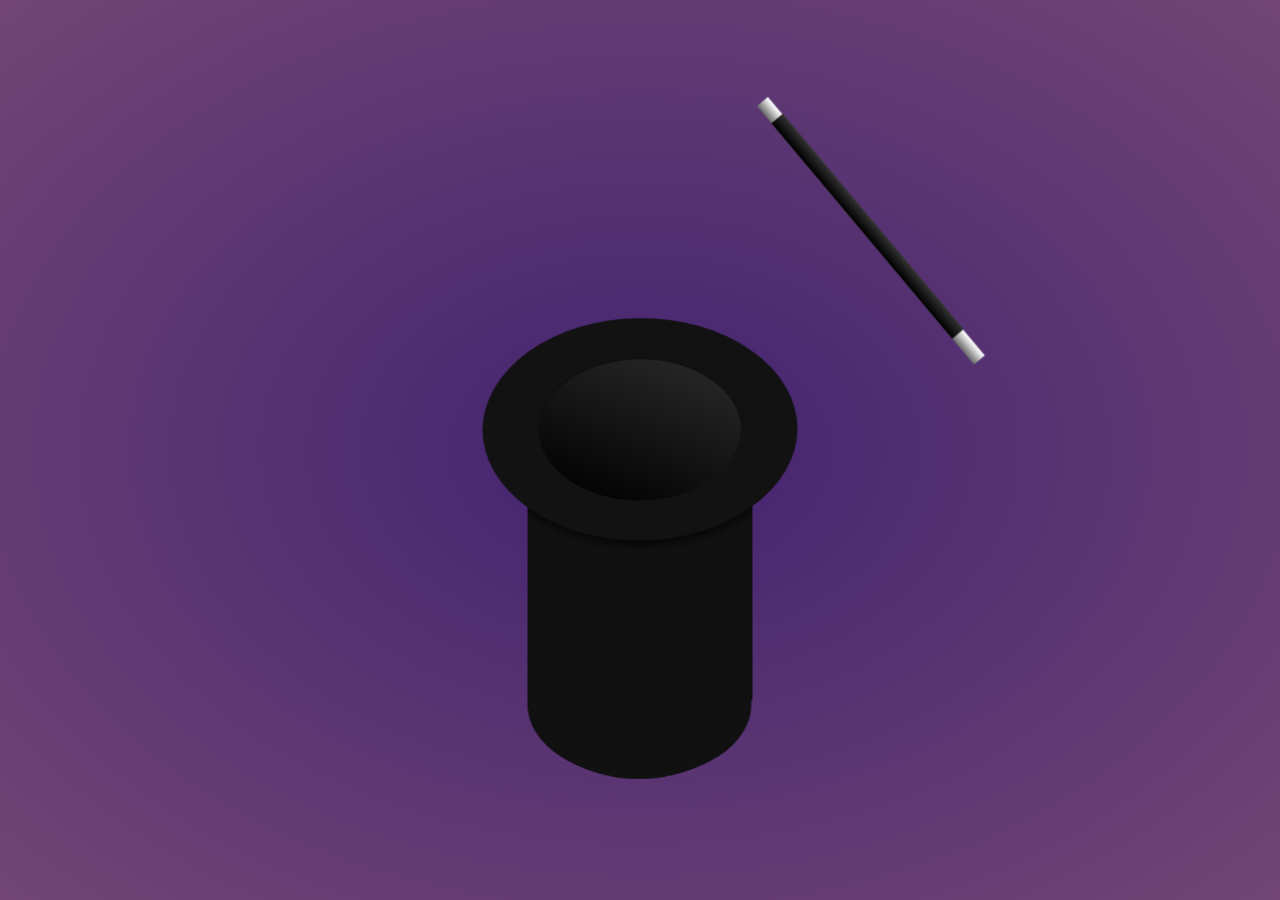
<file: encontre-o-coelho/index.html>
<html>
<head>
<link rel="stylesheet" type="text/css" href="style.css" />
</head>
<body>
<div class="content">		
	<div class="hat">
		<div class="show">
			<input type="checkbox" id="varita">
			<label for="varita"></label>
			<div class="top"></div>
			<div class="brim-front"></div>
			<div class="rabbit">
				<div class="ear-left"></div>
				<div class="ear-right"></div>
				<div class="head">
					<div class="eye-left"></div>
					<div class="eye-right"></div>
					<div class="nose"></div>
					<div class="whiskers-left"></div>
					<div class="whiskers-right"></div>
					<div class="mouth">
						<div class="theeth"></div>
					</div>
				</div>
				<div class="body"></div>
			</div>
			<div class="brim-back"></div>
			<div class="brim-bg"></div>
			<div class="magic-dust">
				<span></span><span></span><span></span><span></span><span></span><span></span>
			</div>
		</div>
	</div>
</div>
</body>
</html>
</file>
<file: encontre-o-coelho/style.css>
body {
	color: #333;
	font-family: Arial, Helvetica, serif;
	font-size: 1em;
	font-weight: normal;
	margin: 0;
	padding: 0;
	background: radial-gradient(#432371, #714674);
}
.content {
	width: 100vw;
	height: 100vh;
	text-align: center;
}
h1 {
	font-size: 7em;
	display: block;
	margin: 0 0 0.5em 0;
	color: #ffffff30;
}
.hat {
	display: flex;
	justify-content: center;
	align-items: center;
	height: 100vh;
	padding-top: 20vh;
	box-sizing: border-box;
}
.top {
	background: radial-gradient(circle at center -14vmin,	black 0%,	black 50%,	#111 55%,	#111 100%);
	width: 20vmin;
	height: 18vmin;
	z-index: 4;
	position: absolute;
	margin-top: 11vmin;
	border-radius: 0 0 5px 5px;
}
.top:before {
	width: 19.8vmin;
	content: "";
	height: 21vmin;
	display: block;
	border-radius: 0 0 100% 100%;
	transform: rotateX(45deg);
	margin-top: 6.75vmin;
	background: #111;
	border: 0 solid;
	z-index: 1;
	position: absolute;
	left: 0.05vmin;
}
.top:after {
	width: 19.9vmin;
	content: "";
	height: 18.25vmin;
	display: block;
	border-radius: 100%;
	transform: rotateX(45deg);
	margin-top: 9vmin;
	background: #111;
	left: 0.05vmin;
	position: absolute;
}
.brim-front {
	width: 18vmin;
	height: 18vmin;
	position: absolute;
	margin-top: -20vmin;
	border-radius: 100%;
	transform: rotateZ(-55deg) rotateX(30deg) rotateY(35deg);
	border: 5vmin solid #121212;
	border-color: transparent transparent #121212 #121212;
	z-index: 4;
}
.brim-back {
	width: 18vmin;
	height: 18vmin;
	position: absolute;
	margin-top: -19.75vmin;
	border-radius: 100%;
	transform: rotateZ(-55deg) rotateX(30deg) rotateY(35deg);
	border: 5vmin solid #9c27b0;
	border-color: #121212 #121212 transparent transparent;
	z-index: 1;
}
.brim-back:before {
	content: "";
	background: linear-gradient(75deg, black, #292929);
	width: 18vmin;
	height: 18vmin;
	position: absolute;
	left: -0.35vmin;
	border-radius: 100%;
	border: 0.25vmin solid #111111;
	top: -0.15vmin;
}
.brim-bg {
	background: black;
	width: 20vmin;
	height: 16vmin;
	position: absolute;
	top: -17vmin;
	border-radius: 100%;
}
.show {
	display: flex;
	justify-content: center;
	align-items: center;
	box-sizing: border-box;
	position: absolute;
	transform: scale(1.25);
}
.show:hover .rabbit {
	top: -16.5vmin;
	transition: top 1s ease 0s;
}
.rabbit {
	position: absolute;
	border-radius: 100%;
	z-index: 2;
	top: 5vmin;
	transition: top 1s ease 0s;
}
.head {
	background: linear-gradient(95deg, #fff, #fff, #fff, #fff, #b7b7b7);
	width: 11vmin;
	height: 10vmin;
	border-radius: 100% 100% 90% 90%;
}
.ear-left, .ear-right {
	background: #fff;
	width: 3vmin;
	height: 10vmin;
	border-radius: 100%;
	position: absolute;
	left: 2vmin;
	top: -7vmin;
}
.ear-right {
	left: 6vmin;
}
.ear-left:before, .ear-right:before {
	background: #c1c1c1;
	width: 2vmin;
	height: 6vmin;
	border-radius: 100% 100% 90% 60%;
	content: "";
	position: absolute;
	left: 0.5vmin;
	top: 2vmin;
}
.ear-right:before {
	border-radius: 100% 100% 60% 90%;
}
.eye-left, .eye-right {
	width: 2vmin;
	height: 1.75vmin;
	background: #691c00;
	position: absolute;
	left: 2.5vmin;
	border-radius: 100%;
	top: 3vmin;
}
.eye-right {
	left: 6.5vmin;
}
.eye-left:before, .eye-right:before {
	width: 1.55vmin;
	height: 1.45vmin;
	background: #ffffff;
	position: absolute;
	left: 0.125vmin;
	border-radius: 100%;
	top: 0vmin;
	content: "";
	border: 0.5vmin solid #000;
	box-sizing: border-box;
	border-width: 0.25em;
	margin: 0.1vmin;
}
.nose {
	background: #f980f5;
	width: 1.25vmin;
	height: 1.2vmin;
	position: absolute;
	left: 5vmin;
	top: 5vmin;
	border-radius: 130% 100% 80% 80%;
}
.whiskers-left,
.whiskers-right {
	border: 2px solid #666;
	height: 2vmin;
	width: 6vmin;
	border-radius: 100%;
	border-color: #666 transparent transparent;
	top: 5vmin;
	position: absolute;
	left: -2vmin;
}
.whiskers-right {
	transform: rotateY(180deg);
	left: 6.75vmin;
}
.whiskers-left:before, .whiskers-right:before,
.whiskers-left:after, .whiskers-right:after {
	border: 2px solid #666;
	height: 2vmin;
	width: 6vmin;
	border-radius: 100%;
	border-color: #666 transparent transparent;
	top: 0.75vmin;
	position: absolute;
	left: 0;
	content: "";
	transform: rotate(-7.5deg);
}
.whiskers-left:after, .whiskers-right:after {
	top: 1.55vmin;
	transform: rotate(-17.5deg);
}
.mouth {
	border: 0.15vmin solid transparent;
	width: 1vmin;
	height: 1vmin;
	border-radius: 200% 0 100% 100%;
	top: 6.35vmin;
	left: 4.45vmin;
	position: absolute;
	border-color: transparent #828282 #828282 #828282;
}
.mouth:before {
	content: "";
	border: 0.15vmin solid transparent;
	width: 1vmin;
	height: 1vmin;
	border-radius: 0 200% 100% 100%;
	top: -0.15vmin;
	left: 1.05vmin;
	position: absolute;
	border-color: transparent #828282 #828282 #828282;
}
.theeth {
	background: #fff;
	border: 1px solid #c1c1c1;
	height: 1.25vmin;
	border-radius: 0 0 0.15vmin 0.15vmin;
	position: absolute;
	width: 1vmin;
	box-sizing: border-box;
	top: 1.15vmin;
	border-top-color: transparent;
	left: 0.15vmin;
}

.theeth:before {
	content: "";
	background: #fff;
	border: 1px solid #c1c1c1;
	height: 1.25vmin;
	border-radius: 0 0 0.15vmin 0.15vmin;
	position: absolute;
	width: 1vmin;
	box-sizing: border-box;
	top: -0.1vmin;
	left: 0.725vmin;
	border-top-color: transparent;
}
.body {
	background: radial-gradient(circle at center 7vmin,	#9e9e9e 0%,	#c1c1c1 50%,	#fff 51%,	#fff 100%);
	width: 9vmin;
	height: 6vmin;
	border-radius: 20vmin 20vmin 75% 75%;
	position: absolute;
	top: 9vmin;
	left: 1.05vmin;
}
.body:before, .body:after {
	content: "";
	width: 2vmin;
	height: 4vmin;
	position: absolute;
	background: white;
	border-radius: 70% 50% 100% 100%;
	left: -0.05vmin;
	transform: rotate(-10deg);
	top: 3vmin;
	border-right: 1px solid #00000040;
	border-left: 1px solid #00000040;
}
.body:after {
	left: 6.75vmin;
	transform: rotate(10deg);
}
label {
	top: -18vmin;
	width: 30vmin;
	height: 6vmin;
	position: absolute;
	border-radius: 48%;
	left: 0;
	cursor: pointer;
	padding: 1vmin;
	transform: rotate(50deg);
	transform-origin: right;
	z-index: 2;
	animation: magic-show 3s 0s 1;
	transform-origin: right;
}
label:before {
	content: "";
	width: 25vmin;
	height: 1.25vmin;
	background: linear-gradient(0deg, black, #333);
	display: block;
	margin-top: 2.25vmin;
	margin-left: 1em;
	z-index: 1;
	position: relative;
}
label:after {
	content: "";
	width: 30vmin;
	height: 1.25vmin;
	background: linear-gradient(0deg, #666, #fff 90%, transparent 100%);
	display: block;
	margin-top: -1.25vmin;
	margin-left: -0.15em;
	z-index: 0;
}
.show:hover input:checked + label + div + div + .rabbit {
	top: 5vmin !important;
}
input:checked + label {
	animation: magic-hide 3s 0s 1;
	transform-origin: right;
}

@keyframes magic-show {
	  0% { transform: rotate(50deg);	pointer-events: none; }
	 20% { transform: rotate(50deg); }
	 30% { transform: rotate(-3deg); }
	 40% { transform: rotate(33deg); }
	 50% { transform: rotate(-3deg); }
	 60% { transform: rotate(33deg); }
	 70% { transform: rotate(-3deg); }
	 80% { transform: rotate(50deg); }
	 99% { pointer-events: none; }
	100% { transform: rotate(50deg);	pointer-events: initial; }
}
@keyframes magic-hide {
	  0% { transform: rotate(50deg);	pointer-events: none; }
	 20% { transform: rotate(50deg); }
	 30% { transform: rotate(-3deg); }
	 40% { transform: rotate(33deg); }
	 50% { transform: rotate(-3deg); }
	 60% { transform: rotate(33deg); }
	 70% { transform: rotate(-3deg); }
	 80% { transform: rotate(50deg); }
	 99% { pointer-events: none; }
	100% { transform: rotate(50deg);	pointer-events: initial; }
}

input:checked + label + div + div + div + div + div + .magic-dust {
	animation: dust-down2 2.5s 0.5s;
	transition: top 0.5s ease 0s;
}

.magic-dust {
	position: absolute;
	width: 18vmin;
	height: 25vmin;
	z-index: 3;
	top: -22vmin;
	border-radius: 100%;
	animation: dust-down 2.5s 0.5s;
	transition: top 0.5s ease 0s;
	opacity: 0;
}

@keyframes dust-down {
	  0% { top: -22vmin; opacity: 0; }
	 25% { opacity: 1; }
	 75% { opacity: 1; }
	100% { top: -18vmin; opacity: 0; }
}
@keyframes dust-down2 {
	  0% { top: -22vmin; opacity: 0; }
	 25% { opacity: 1; }
	 75% { opacity: 1; }
	100% { top: -18vmin; opacity: 0; }
}

@keyframes dust-left {
	  0% { transform: translate(0px, 0px); opacity: 0; }
	 10% { transform: translate(-2px, 1px); opacity: 1; }
	 20% { transform: translate(-5px, 2px); opacity: 0; }
	 30% { transform: translate(-8px, 3px); opacity: 1; }
	 40% { transform: translate(-10px, 5px);	opacity: 0;	}
	 50% { transform: translate(-13px, 7px);	opacity: 1;	}
	 60% { transform: translate(-16px, 12px); opacity: 0; }
	 70% { transform: translate(-18px, 17px); opacity: 1; }
	 80% { transform: translate(-21px, 22px); opacity: 0; }
	 90% { transform: translate(-25px, 27px); opacity: 1; }
	100% { transform: translate(-28px, 32px);	opacity: 0;	}
}

@keyframes dust-right {
	  0% { transform: translate(0px, 0px); opacity: 0;	}
	 10% { transform: translate(2px, 1px); opacity: 1; }
	 20% { transform: translate(5px, 2px); opacity: 0; }
	 30% { transform: translate(8px, 3px); opacity: 1; }
	 40% { transform: translate(10px, 5px); opacity: 0; }
	 50% { transform: translate(13px, 7px); opacity: 1; }
	 60% { transform: translate(16px, 12px); opacity: 0; }
	 70% { transform: translate(18px, 17px); opacity: 1; }
	 80% { transform: translate(21px, 22px); opacity: 0; }
	 90% { transform: translate(25px, 27px); opacity: 1; }
	100% { transform: translate(28px, 32px); opacity: 0; }
}

@keyframes dust-appears {
	  0% { box-shadow: 0 0 0px -1px #fff; opacity: 0; }
	 75% { box-shadow: 0 0 15px -1px #fff; opacity: 0.75; }
	100% { box-shadow: 0 0 0px -1px #fff; opacity: 0; }
}

.magic-dust span {
	z-index: 333;
	border-radius: 100%;
	position: absolute;
	top: 0.5vmin;
}
.magic-dust span:before, .magic-dust span:after {
	content: "";
	border: 1px solid white;
	z-index: 333;
	border-radius: 100%;
	position: absolute;
	top: 0.5vmin;
	animation: dust-left 1.05s 0.15s infinite;
	transition: transform 0.5s ease 0s;
}
.magic-dust span:after {
	animation: dust-right 1.15s 0.25s infinite;
	transition: transform 0.5s ease 0s;
}
.magic-dust span:nth-child(2) {
	left: 6vmin;
	top: 2.5vmin;
}
.magic-dust span:nth-child(2):before,
.magic-dust span:nth-child(2):after {
	animation-duration: 1s;
}
.magic-dust span:nth-child(3) {
	left: 12vmin;
	top: 3.75vmin;
}
.magic-dust span:nth-child(3):before,
.magic-dust span:nth-child(3):after {
	animation-duration: 1.25s;
}
.magic-dust span:nth-child(4) {
	left: 5.5vmin;
	top: 7.25vmin;
}
.magic-dust span:nth-child(4):before,
.magic-dust span:nth-child(4):after {
	animation-duration: 1.5s;
}
.magic-dust span:nth-child(5) {
	left: 12vmin;
	top: 8.5vmin;
}
.magic-dust span:nth-child(5):before,
.magic-dust span:nth-child(5):after {
	animation-duration: 1.75s;
}
.magic-dust span:nth-child(6) {
	left: 10.5vmin;
	top: 5.25vmin;
}
.magic-dust span:nth-child(6):before,
.magic-dust span:nth-child(6):after {
	animation-duration: 2s;
}
</file>
